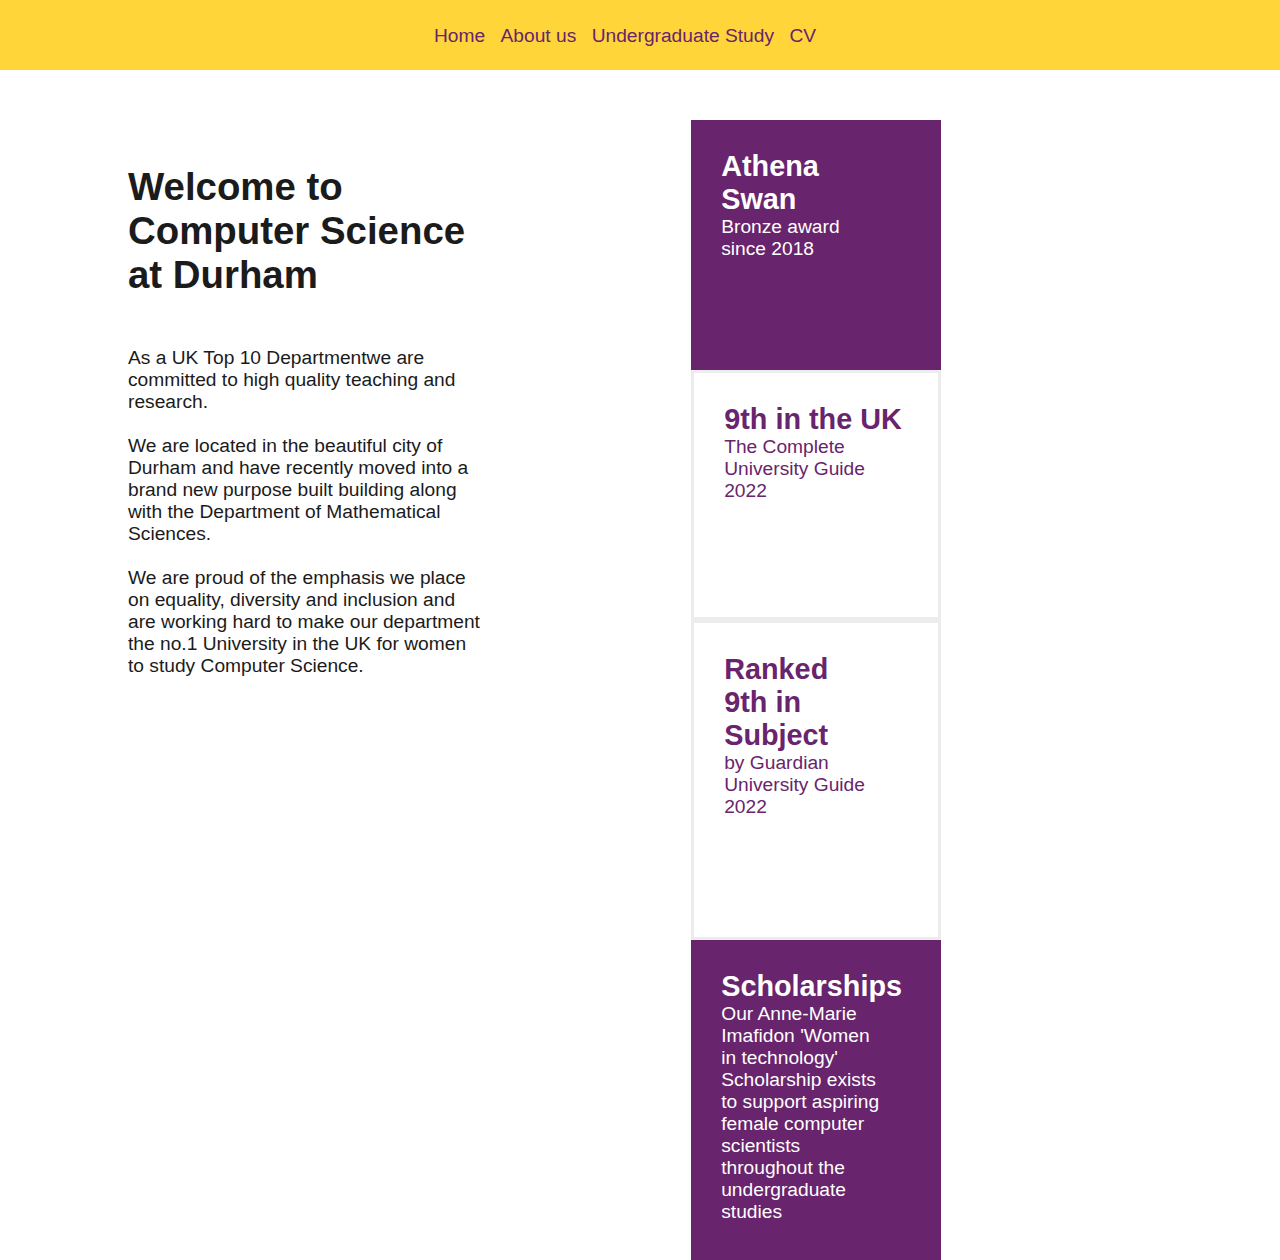
<file: index.html>
<!DOCTYPE html>
<html lang="en">
<head>
    <meta charset="UTF-8">
    <meta http-equiv="X-UA-Compatible" content="IE=edge">
    <meta name="viewport" content="width=device-width, initial-scale=1.0">
    <link rel="stylesheet" href="style.css">
    <title>Computer Science</title>
</head>
<body>
    <nav>
        <ul>
            <li><a href="index.html">Home</a></li>
            <li><a href="src/about.html">About us</a></li>
            <li><a href="src/undergradute.html">Undergraduate Study</a></li>
            <li><a href="src/cv.html" target="_blank">CV</a></li>
        </ul>
    </nav>
    <div class="container">
        <div class="left">
            <h1>Welcome to Computer 
                Science at Durham
            </h1>
            <p>
                As a UK Top 10 Departmentwe are committed   
                to high quality teaching and research.  <br><br>
                 
                We are located in the beautiful city of Durham and have
                recently moved into a brand new purpose built building 
                along with the Department of Mathematical Sciences. <br><br>
                 
                We are proud of the emphasis we place on equality, diversity  
                and inclusion and are working hard to make our department the no.1  
                University in the UK for women to study Computer Science. 
            </p>
        </div>
        <div class="right">
            <div class="right_1">
                <h2>
                    Athena <br>
                    Swan<br>
                </h2>
                <p>
                    Bronze award<br>
                    since 2018
                </p>
            </div>
            <div class="right_2">
                <h2>
                   9th in the UK
                </h2>
                <p>
                    The Complete<br>
                    University Guide<br>
                    2022
                </p>
            </div>
            <div class="right_3">
                <h2>
                    Ranked<br>
                    9th in<br>
                    Subject<br>
                </h2>
                <p>
                    by Guardian<br> 
                    University Guide<br>
                    2022 
                </p>
            </div>
            <div class="right_4">
                <h2>
                    Scholarships<br>
                </h2>
                <p>
                    Our Anne-Marie<br>
                    Imafidon 'Women<br>
                    in technology'<br>
                    Scholarship exists<br>
                    to support aspiring <br>
                    female computer<br>
                    scientists<br>
                    throughout the<br>
                    undergraduate<br>
                    studies
                </p>
            </div>
        </div>

    </div>
</body>
</html>
</file>
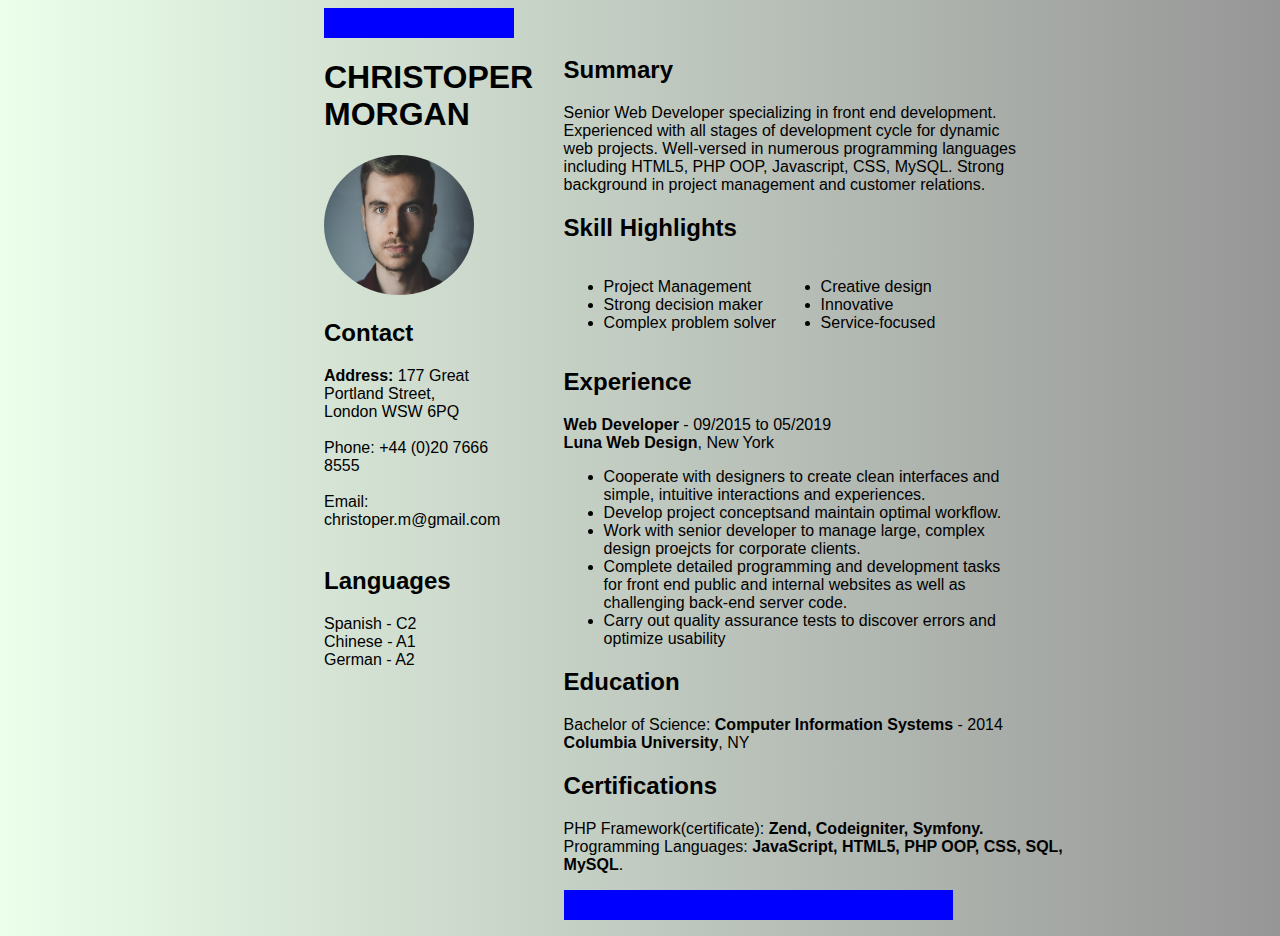
<file: src/cv.html>
<!DOCTYPE html>
<html lang="en">
<head>
    <meta charset="UTF-8">
    <meta http-equiv="X-UA-Compatible" content="IE=edge">
    <meta name="viewport" content="width=device-width, initial-scale=1.0">
    <link rel="stylesheet" href="../css/cv.css">
    <title>CV</title>
</head>
<body>
    <div class="container">
        <div class="left">
            <h1>CHRISTOPER MORGAN</h1>
            <img src="../img/face.jpg" alt="face pic" height="140px" width="150px">
            <h2>Contact</h2>
            <p><strong>Address:</strong> 177 Great Portland Street,<br>
                London WSW 6PQ <br>
                <br>
                Phone: +44 (0)20 7666 8555 <br>
                <br>
                Email: christoper.m@gmail.com <br>
                <br>
            </p>
            <h2>Languages</h2>
            <p>Spanish - C2 <br>
                Chinese - A1 <br>
                German - A2
            </p>
        </div>
        <div class="right">
            <h2>Summary</h2>
            <p>Senior Web Developer specializing in front end development. <br>
                Experienced with all stages of development cycle for dynamic <br>
                web projects. Well-versed in numerous programming languages <br>
                including HTML5, PHP OOP, Javascript, CSS, MySQL. Strong <br>
                background in project management and customer relations.  <br>
            </p>
            <h2>Skill Highlights</h2>
            <ul class="left-list">
                <li>Project Management</li>
                <li>Strong decision maker</li>
                <li>Complex problem solver</li>
            </ul>
            <ul class="right-list">
                <li>Creative design</li>
                <li>Innovative</li>
                <li>Service-focused</li>
            </ul>
            <h2>Experience</h2>
            <p>
                <strong>Web Developer</strong> - 09/2015 to 05/2019 <br>
                <strong>Luna Web Design</strong>, New York
                <ul>
                    <li>Cooperate with designers to create clean interfaces and <br>
                        simple, intuitive interactions and experiences.
                    </li>
                    <li>Develop project conceptsand maintain optimal workflow.</li>
                    <li>
                        Work with senior developer to manage large, complex <br>
                        design proejcts for corporate clients.
                    </li>
                    <li>
                        Complete detailed programming and development tasks  <br>
                        for front end public and internal websites as well as <br>
                        challenging back-end server code.
                    </li>
                    <li>
                        Carry out quality assurance tests to discover errors and <br>
                        optimize usability
                    </li>
                </ul>
            </p>
            <h2>Education</h2>
            <p>Bachelor of Science: <strong>Computer Information Systems</strong> - 2014 <br>
                <strong>Columbia University</strong>, NY
            </p>
            <h2>Certifications</h2>
            <p>PHP Framework(certificate): <strong>Zend, Codeigniter, Symfony.</strong> <br>
                Programming Languages: <strong>JavaScript, HTML5, PHP OOP, CSS, SQL,  <br>
                    MySQL</strong>. 
            </p>
            <p class="bottom"></p>
        </div>
    </div>
</body>
</html>
</file>
<file: style.css>
*{
    box-sizing: border-box;
    margin:0;
}
body{
    font-family:Verdana, Geneva, Tahoma, sans-serif;
    background-color: #fff;
    color: #68246d;
    height: 100vh;
    font-size: 1.2em;
}
nav{
    width: 100%;
    height: 70px;
    background-color: #ffd53a;
    padding-top: 25px;
    padding-left: 30%;
    position: sticky;
    top:0;

}
nav li{
    display: inline-block;
    margin-left: 10px;
    text-decoration: none;
    list-style: none;
}
nav li:hover{
    font-weight: 600;
}

nav a{
    text-decoration: none;
    color: #68246d;
}
.container{
    margin: 50px 10% 0 10%;
}

.left{
    float: left;
    width: 35%;
    margin-top: 45px;
    color: #1b1b1b;
}
.left p{
    margin-top: 50px;
}

.right{
    float: right;
    width: 45%;
}

.right_1, .right_4{
    color: #fff;
    background-color: #68246d;
}
.right_2, .right_3{
    background-color: #fff;
    border: solid #ececec 3px;
}
.right_1, .right_2{
    width: 250px;
    height: 250px;
    padding: 30px;
    display: inline-block;
}
.right_3, .right_4{
    width: 250px;
    height: 320px;
    padding: 30px;
    display: inline-block;
}
.right_1, .right_3{
    float: left;
}
</file>
<file: css/cv.css>
*{
    box-sizing: border-box;
}
body{
    font-family:Verdana, Geneva, Tahoma, sans-serif;
    background: linear-gradient(to right, rgb(235, 255, 235), rgb(150, 150, 150));
    height: 100vh;
}
.container{
    width: 75%;
    margin-left: 25%;
}
.left{
    float: left;
    width: 20%;
    border-top: solid 30px blue;
}
.right{
    float: right;
    width: 80%;
    /* margin-left: 20px; */
    
    padding-left: 50px;
    margin-top: 3%;
    /* margin-right: 25%; */
}
.bottom{
    border-bottom: solid 30px blue;
    width: 55%;
}
img{
    border-radius: 50%;
}
.left-list{
    display: inline-block;
}
.right-list{
    display: inline-block;
}
</file>
